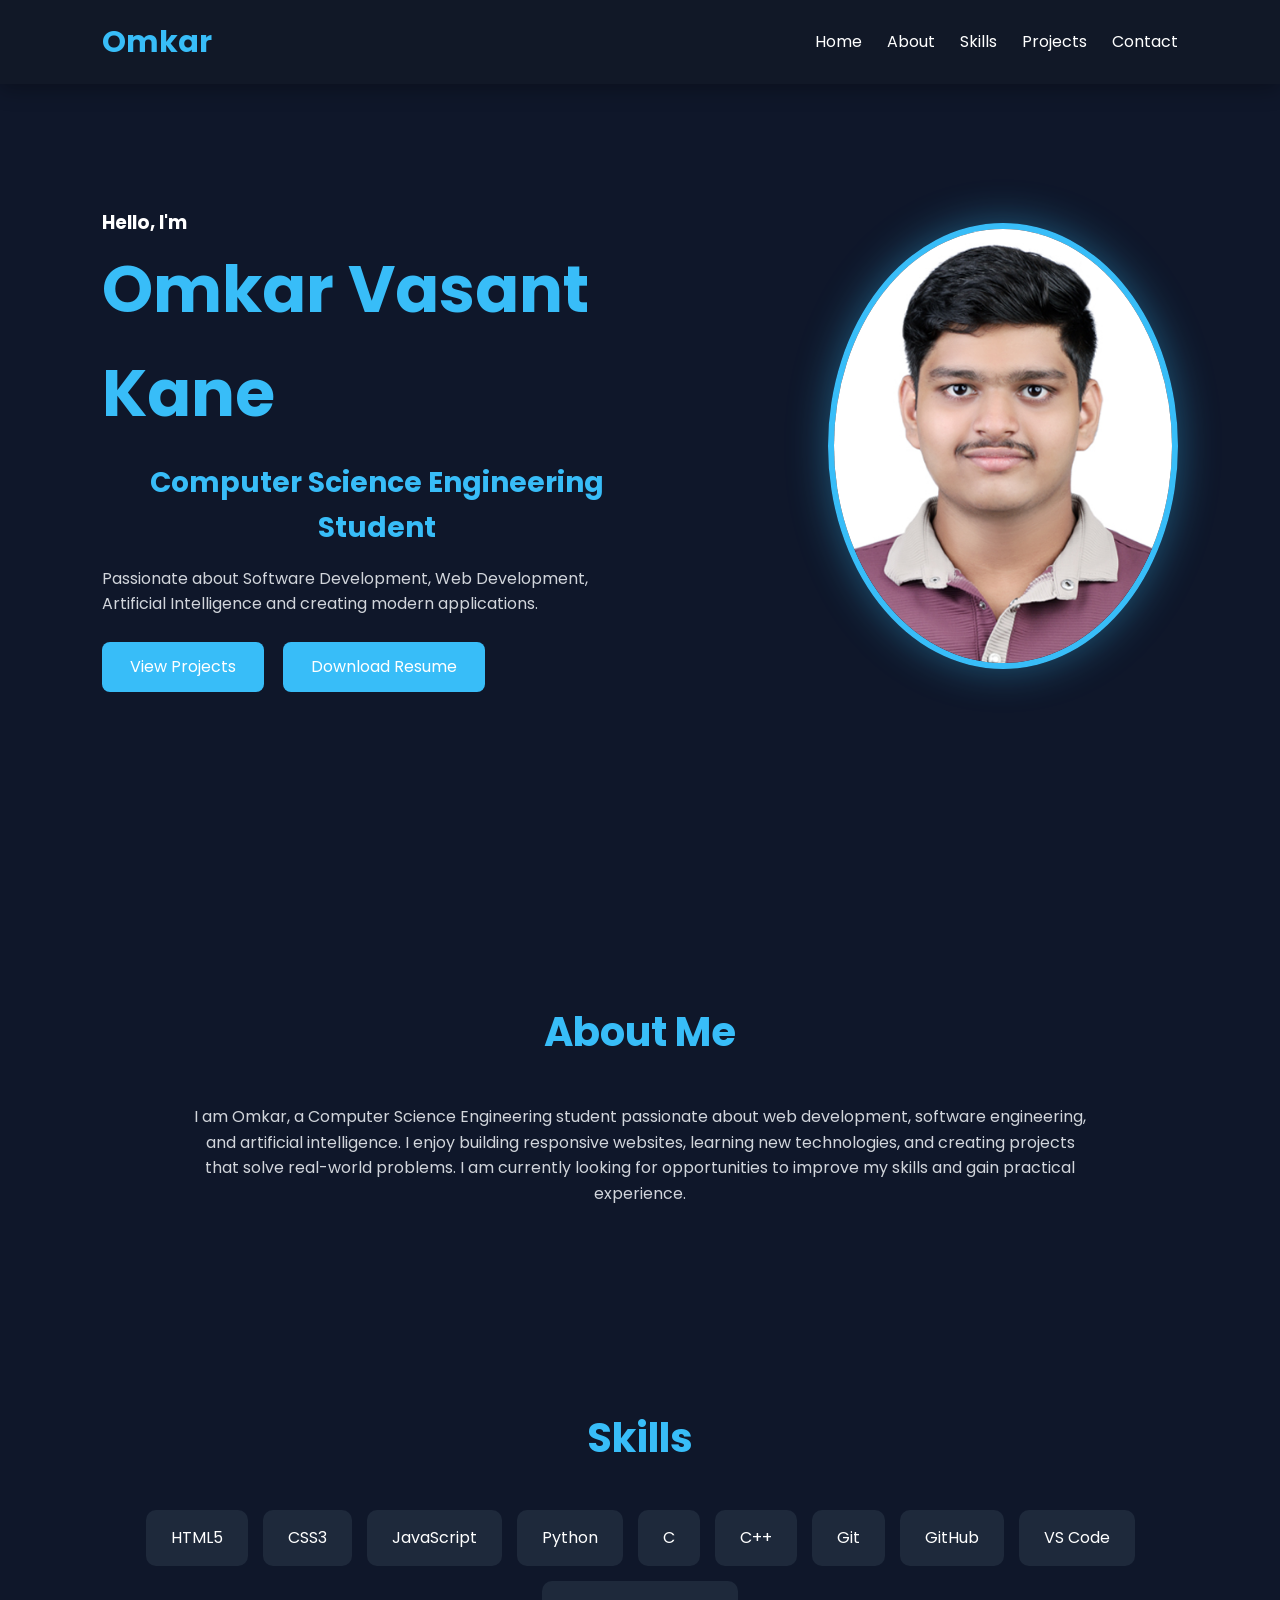
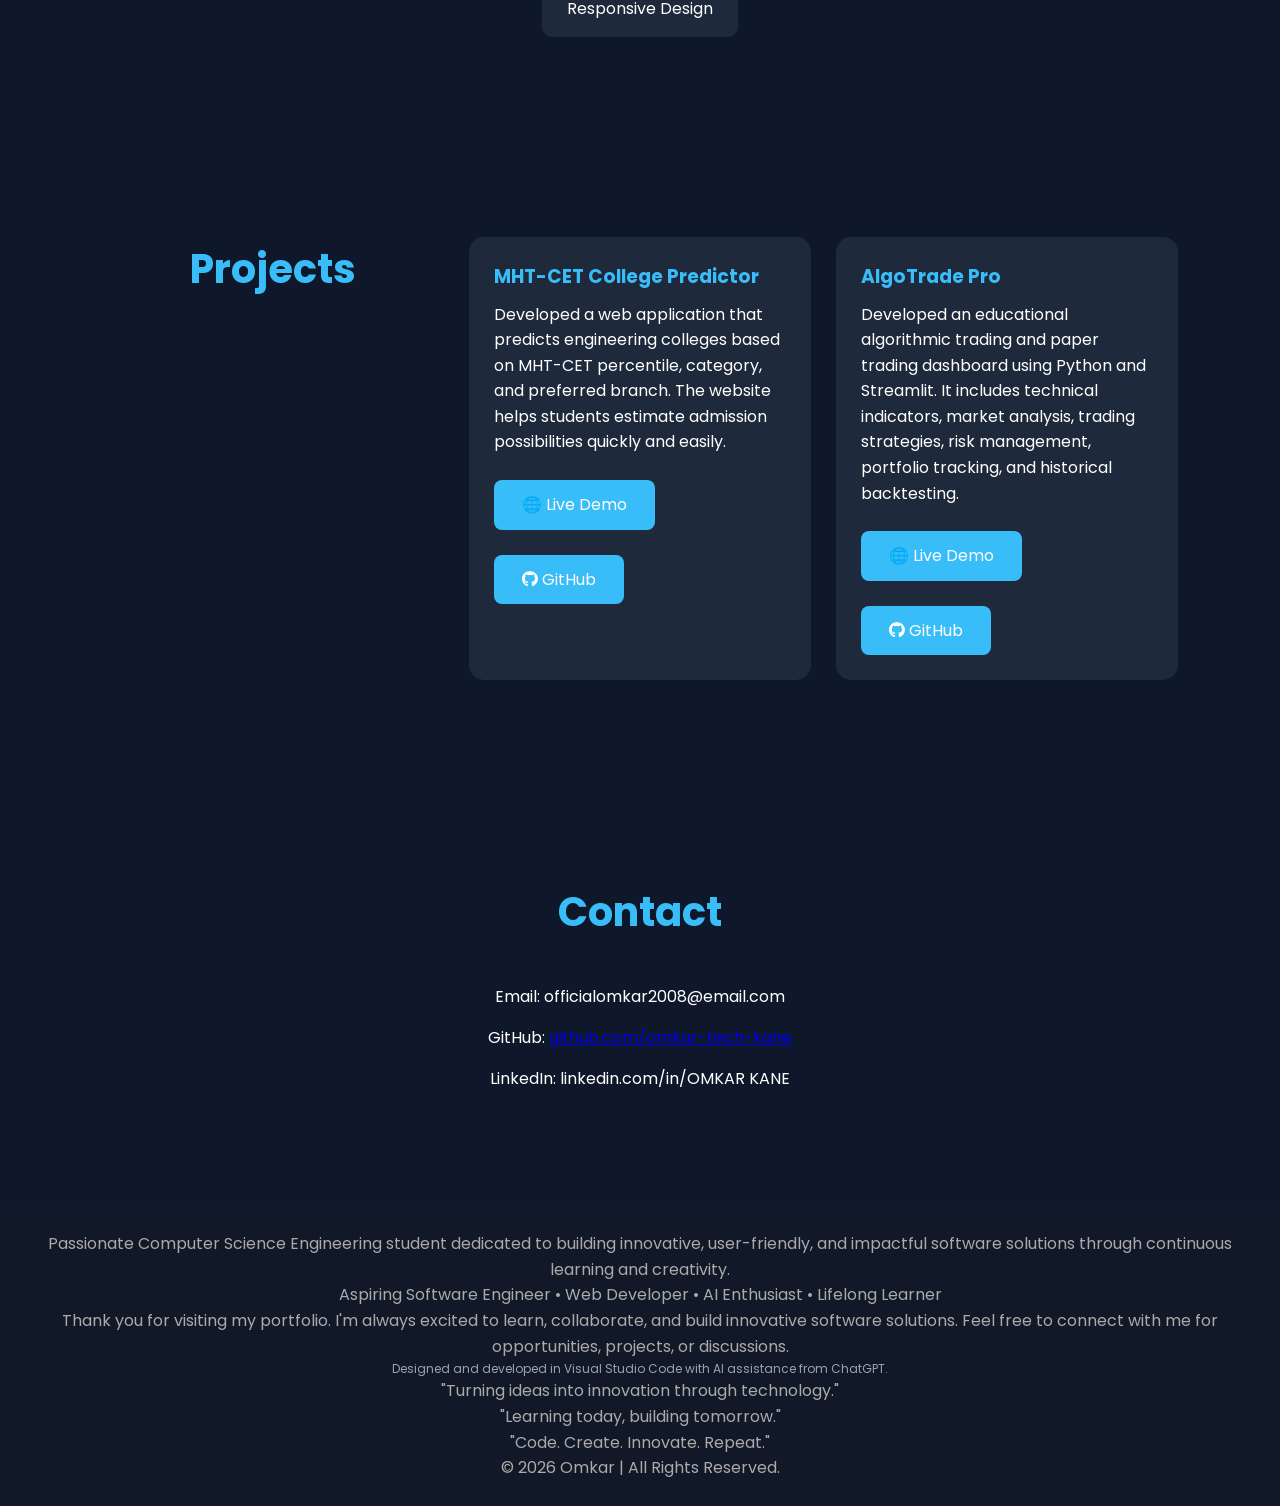
<file: index.html>
<!DOCTYPE html>
<html lang="en">
<head>
    <meta charset="UTF-8">
    <meta name="viewport" content="width=device-width, initial-scale=1.0">
    <title>Omkar | Portfolio</title>

    <link rel="stylesheet" href="style.css">

    <!-- Google Font -->
    <link href="https://fonts.googleapis.com/css2?family=Poppins:wght@300;400;600;700&display=swap" rel="stylesheet">

    <!-- Font Awesome -->
    <link rel="stylesheet" href="https://cdnjs.cloudflare.com/ajax/libs/font-awesome/6.6.0/css/all.min.css">
</head>
<body>

    <!-- Header -->
    <header>
        <nav>
            <h2 class="logo">Omkar</h2>

            <ul>
                <li><a href="#home">Home</a></li>
                <li><a href="#about">About</a></li>
                <li><a href="#skills">Skills</a></li>
                <li><a href="#projects">Projects</a></li>
                <li><a href="#contact">Contact</a></li>
            </ul>
        </nav>
    </header>

    <!-- Home -->
    <section id="home" class="hero">

        <div class="hero-text">
            <h3>Hello, I'm</h3>
            <h1>Omkar Vasant Kane</h1>

            <h2>Computer Science Engineering Student</h2>

            <p>
                Passionate about Software Development, Web Development,
                Artificial Intelligence and creating modern applications.
            </p>

            <a href="#projects" class="btn">View Projects</a>
            <a href="resume.pdf" class="btn">Download Resume</a>
        </div>

        <div class="hero-image">
            <img src="images/profile.JPG" alt="Profile">
        </div>

    </section>

    <!-- About -->
    <section id="about">

        <h2>About Me</h2>

        <p>
            I am Omkar, a Computer Science Engineering student passionate
            about web development, software engineering, and artificial
            intelligence. I enjoy building responsive websites, learning
            new technologies, and creating projects that solve real-world
            problems. I am currently looking for opportunities to improve
            my skills and gain practical experience.
        </p>

    </section>

    <!-- Skills -->
    <section id="skills">

        <h2>Skills</h2>

        <div class="skill-box">
            <span>HTML5</span>
            <span>CSS3</span>
            <span>JavaScript</span>
            <span>Python</span>
            <span>C</span>
            <span>C++</span>
            <span>Git</span>
            <span>GitHub</span>
            <span>VS Code</span>
            <span>Responsive Design</span>
        </div>

    </section>

    <!-- Projects -->
    <section id="projects">

        <h2>Projects</h2>

        

        <!-- MHT-CET College Predictor -->
        <div class="project-card">
            <h3>MHT-CET College Predictor</h3>

            <p>
                Developed a web application that predicts engineering
                colleges based on MHT-CET percentile, category, and
                preferred branch. The website helps students estimate
                admission possibilities quickly and easily.
            </p>

            <a href="https://omkar-tech-kane.github.io/mhtcet-predictor/"
               class="btn" target="_blank" rel="noopener noreferrer">
                🌐 Live Demo
            </a>

            <a href="https://github.com/omkar-tech-kane/mhtcet-predictor"
               class="btn" target="_blank" rel="noopener noreferrer">
                <i class="fa-brands fa-github"></i> GitHub
            </a>
        </div>

        <!-- AlgoTrade Pro -->
        <div class="project-card">
            <h3>AlgoTrade Pro</h3>

            <p>
                Developed an educational algorithmic trading and paper
                trading dashboard using Python and Streamlit. It includes
                technical indicators, market analysis, trading strategies,
                risk management, portfolio tracking, and historical
                backtesting.
            </p>

            <a href="https://algotrade-pro-muqmlzpeerrsz8y5xnsdh3.streamlit.app/"
               class="btn" target="_blank" rel="noopener noreferrer">
                🌐 Live Demo
            </a>

            <a href="https://github.com/omkar-tech-kane/AlgoTrade-Pro"
               class="btn" target="_blank" rel="noopener noreferrer">
                <i class="fa-brands fa-github"></i> GitHub
            </a>
        </div>

    </section>

    <!-- Contact -->
    <section id="contact">

        <h2>Contact</h2>

        <p>Email: officialomkar2008@email.com</p>

        <p>
            GitHub:
            <a href="https://github.com/omkar-tech-kane"
               target="_blank" rel="noopener noreferrer">
                github.com/omkar-tech-kane
            </a>
        </p>

        <p>LinkedIn: linkedin.com/in/OMKAR KANE</p>

    </section>

    <!-- Footer -->
    <footer>

        <p>
            Passionate Computer Science Engineering student dedicated
            to building innovative, user-friendly, and impactful software
            solutions through continuous learning and creativity.
            <br>
            Aspiring Software Engineer • Web Developer • AI Enthusiast
            • Lifelong Learner
            <br>
            Thank you for visiting my portfolio. I'm always excited to
            learn, collaborate, and build innovative software solutions.
            Feel free to connect with me for opportunities, projects,
            or discussions.
        </p>

        <p style="font-size: 12px; color: #9ca3af;">
            Designed and developed in Visual Studio Code with AI
            assistance from ChatGPT.
        </p>

       <div class="footer-quotes">
    <p>"Turning ideas into innovation through technology."</p>
    <p>"Learning today, building tomorrow."</p>
    <p>"Code. Create. Innovate. Repeat."</p>
</div>

<p>© 2026 Omkar | All Rights Reserved.</p>

    </footer>

    <script src="script.js"></script>

</body>
</html>
</file>
<file: style.css>
/* Google Font */
@import url('https://fonts.googleapis.com/css2?family=Poppins:wght@300;400;500;600;700&display=swap');

*{
    margin:0;
    padding:0;
    box-sizing:border-box;
    scroll-behavior:smooth;
    font-family:'Poppins',sans-serif;
}

body{
    background:#0f172a;
    color:#fff;
    line-height:1.6;
}

/* Header */
header{
    position:fixed;
    width:100%;
    top:0;
    left:0;
    background:#111827;
    padding:18px 8%;
    z-index:1000;
    box-shadow:0 5px 20px rgba(0,0,0,.3);
}

nav{
    display:flex;
    justify-content:space-between;
    align-items:center;
}

.logo{
    color:#38bdf8;
    font-size:30px;
    font-weight:700;
}

nav ul{
    display:flex;
    list-style:none;
    gap:25px;
}

nav ul li a{
    color:white;
    text-decoration:none;
    transition:.3s;
}

nav ul li a:hover{
    color:#38bdf8;
}

/* Hero */

.hero{
    min-height:100vh;
    display:flex;
    justify-content:space-between;
    align-items:center;
    padding:120px 8%;
    flex-wrap:wrap;
}

.hero-text{
    max-width:550px;
}

.hero-text h1{
    font-size:65px;
    color:#38bdf8;
}

.hero-text h2{
    font-size:28px;
    margin:15px 0;
}

.hero-text p{
    color:#d1d5db;
}

.hero-image img{
    width:350px;
    border-radius:50%;
    border:6px solid #38bdf8;
    box-shadow:0 0 40px rgba(56,189,248,.4);
}

/* Button */

.btn{
    display:inline-block;
    margin-top:25px;
    margin-right:15px;
    padding:12px 28px;
    background:#38bdf8;
    color:#fff;
    border-radius:8px;
    text-decoration:none;
    transition:.3s;
}

.btn:hover{
    transform:translateY(-4px);
    background:#0284c7;
}

/* Sections */

section{
    padding:100px 8%;
}

section h2{
    text-align:center;
    font-size:40px;
    margin-bottom:40px;
    color:#38bdf8;
}

/* About */

#about p{
    max-width:900px;
    margin:auto;
    text-align:center;
    color:#d1d5db;
}

/* Skills */

.skill-box{
    display:flex;
    flex-wrap:wrap;
    justify-content:center;
    gap:15px;
}

.skill-box span{
    background:#1e293b;
    padding:15px 25px;
    border-radius:10px;
    transition:.3s;
}

.skill-box span:hover{
    background:#38bdf8;
    transform:scale(1.08);
}

/* Projects */

#projects{
    display:grid;
    grid-template-columns:repeat(auto-fit,minmax(280px,1fr));
    gap:25px;
}

.project-card{
    background:#1e293b;
    padding:25px;
    border-radius:15px;
    transition:.4s;
}

.project-card:hover{
    transform:translateY(-10px);
    box-shadow:0 0 25px rgba(56,189,248,.4);
}

.project-card h3{
    color:#38bdf8;
    margin-bottom:10px;
}

/* Contact */

#contact{
    text-align:center;
}

#contact p{
    margin:15px 0;
}

/* Footer */

footer{
    background:#111827;
    text-align:center;
    padding:25px;
    color:#aaa;
}

/* Responsive */

@media(max-width:768px){

.hero{
    flex-direction:column-reverse;
    text-align:center;
}

.hero-image img{
    width:250px;
    margin-bottom:40px;
}

.hero-text h1{
    font-size:45px;
}

nav{
    flex-direction:column;
}

nav ul{
    margin-top:15px;
    flex-wrap:wrap;
    justify-content:center;
}

}
</file>
